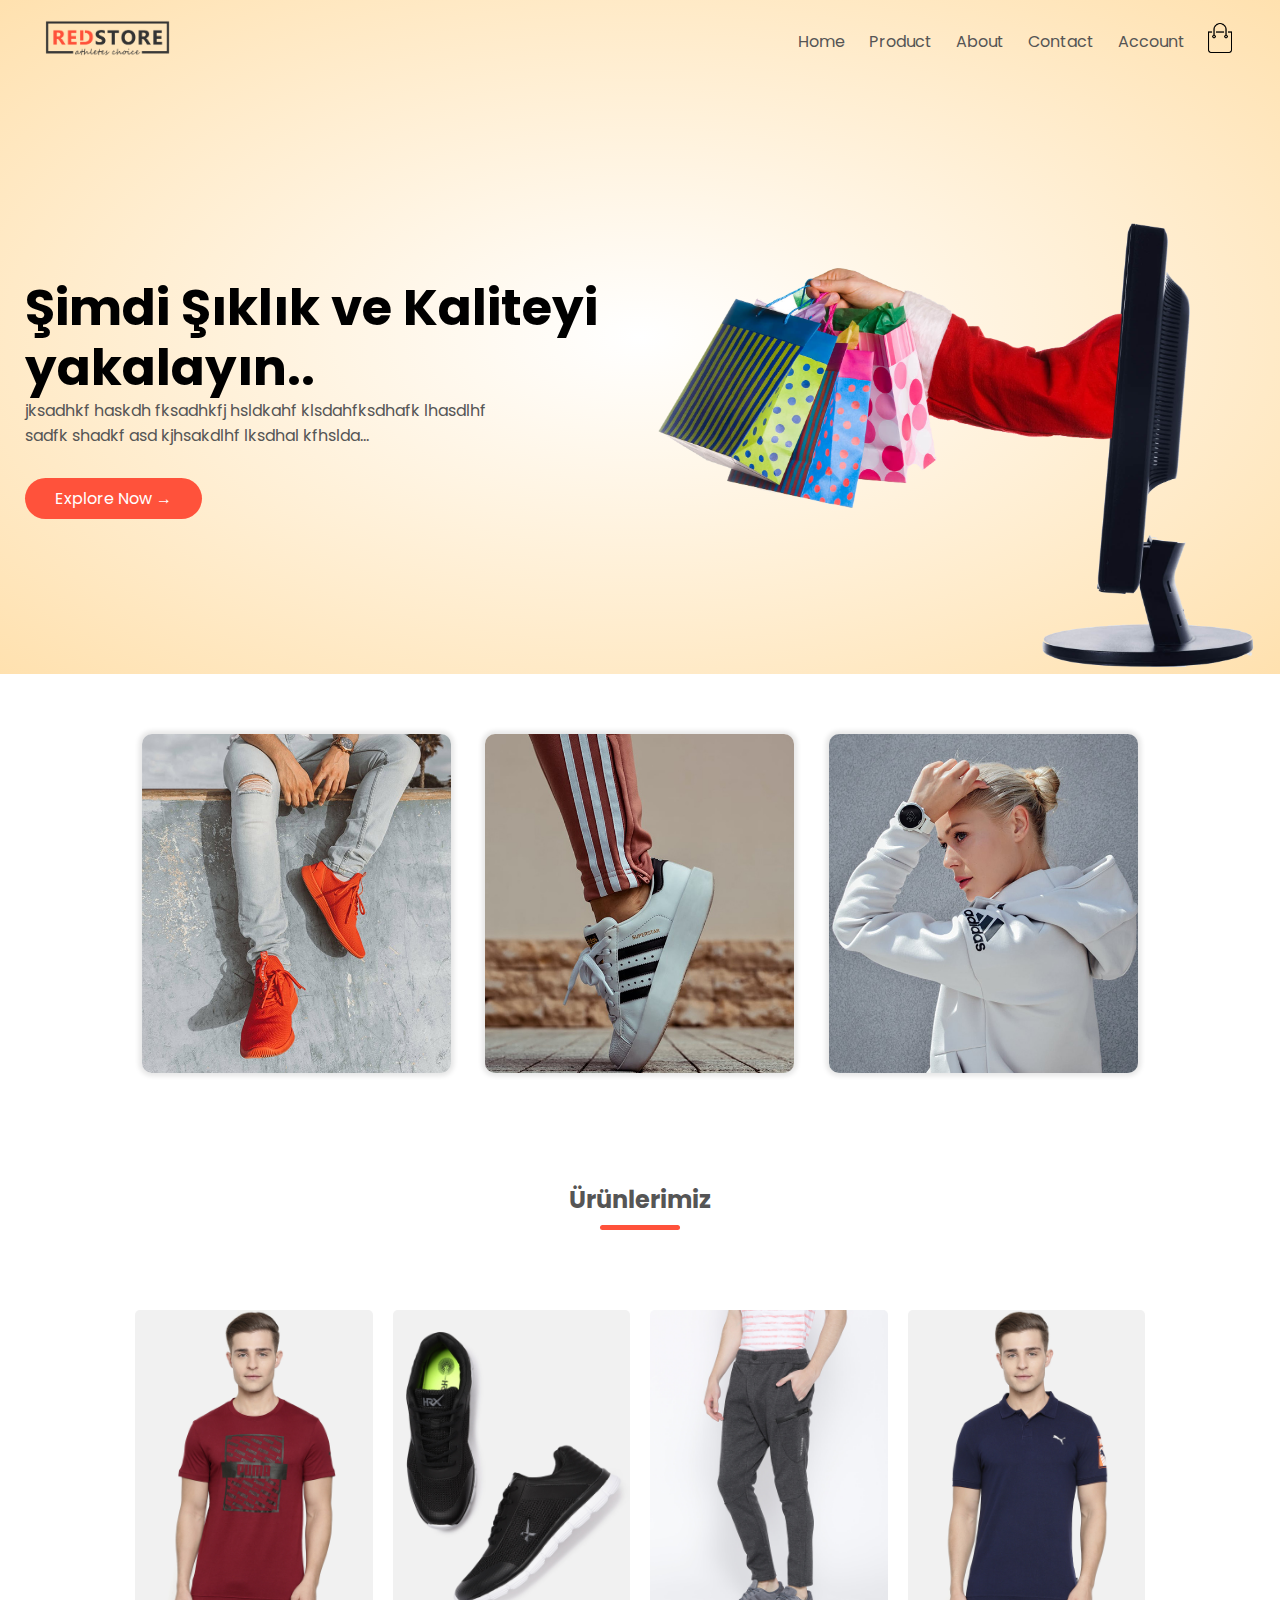
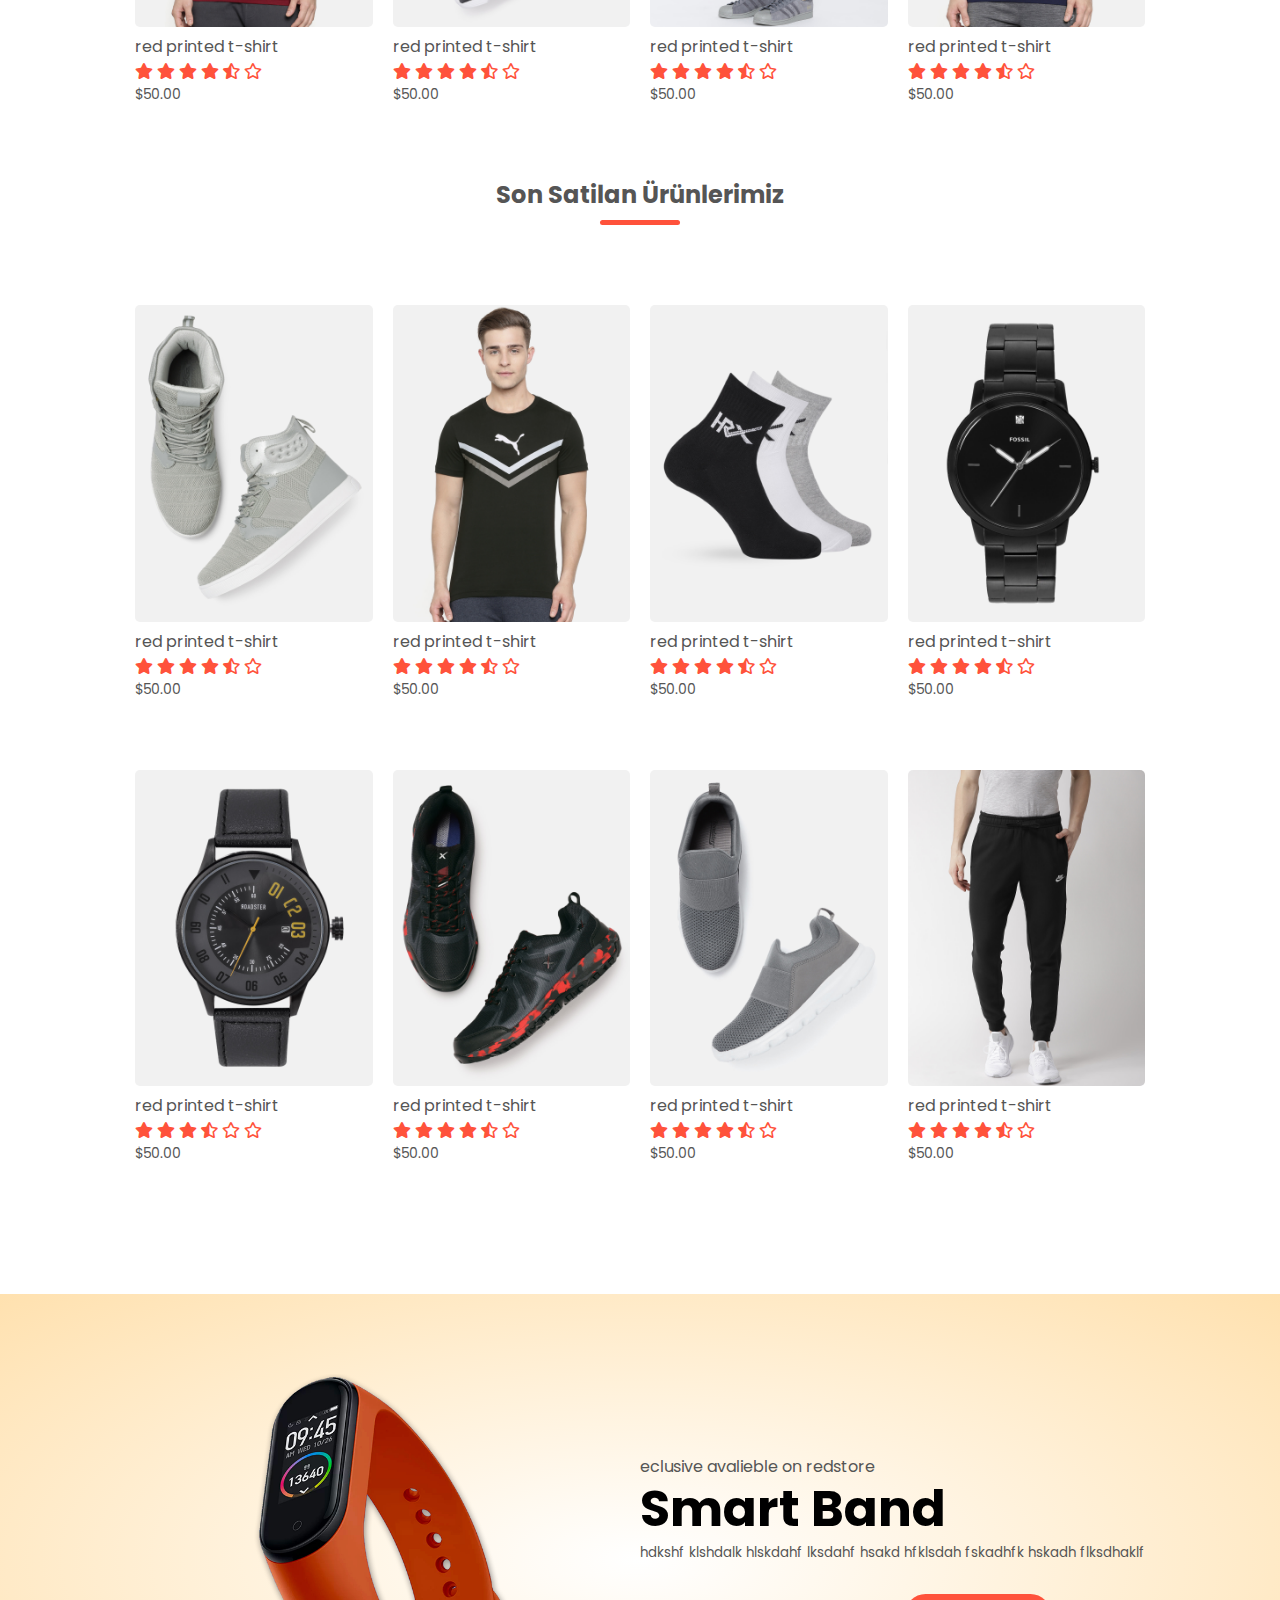
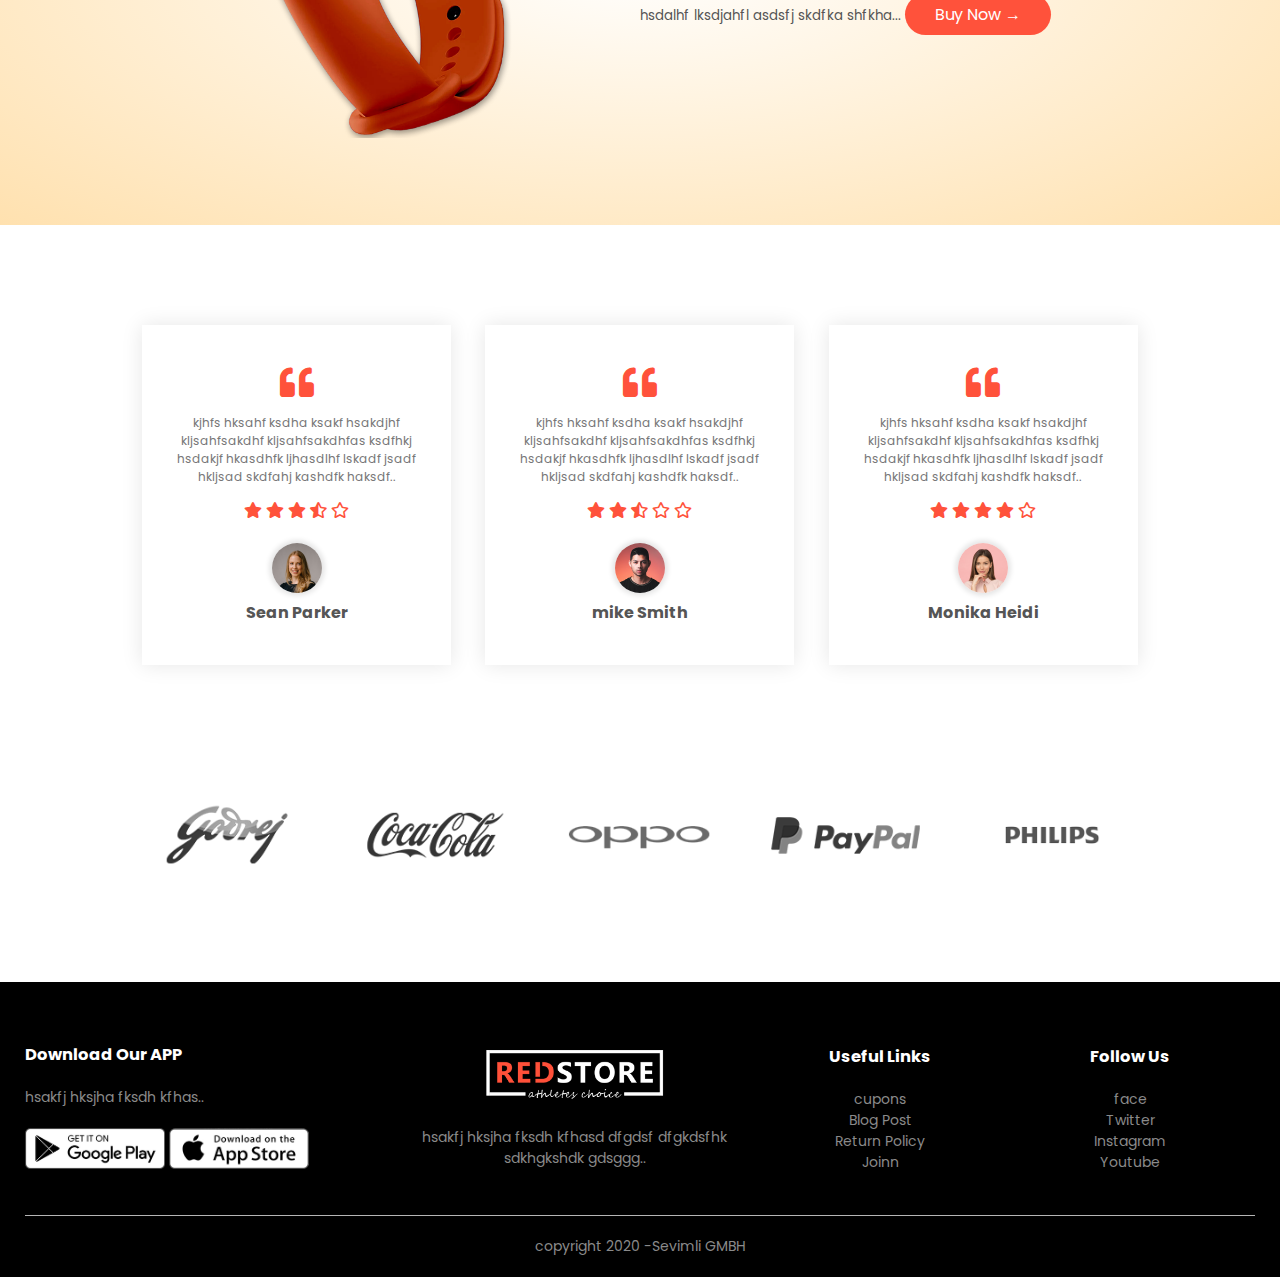
<file: index.html>
<!DOCTYPE html>
<html lang="en">
<head>
    <meta charset="UTF-8">
    <meta name="viewport" content="width=device-width, initial-scale=1.0">
    <link rel="stylesheet" href="style.css">
    <title>E-commerce Website</title>
    <link rel="preconnect" href="https://fonts.gstatic.com">
    <link href="https://fonts.googleapis.com/css2?family=Poppins:wght@200;300;400;500;600;700&display=swap" rel="stylesheet">
    <link rel="stylesheet" href="https://pro.fontawesome.com/releases/v5.10.0/css/all.css" >

</head>
<body>
  <div class="header">
    
    <div class="container">
        <div class="navbar">
            <div class="logo">
               <a href="index.html"> <img src="image/logo.png" alt="logo" width="125px"></a>
            </div>
            <nav>
                <ul id="MenuItems">
                    <li><a href="index.html">Home</a></li>
                    <li><a href="product.html">Product</a></li>
                    <li><a href="#">About</a></li>
                    <li><a href="#">Contact</a></li>
                    <li><a href="account.html">Account</a></li>
                </ul>
            </nav>
            <a href="cart.html"><img src="image/cart.png" width="30px" height="30px" alt=""></a>
            <img src="image/menu.png" class="menu-icon"  onclick="menutoggle();">
        </div>
        <div class="row">
            <div class="col-2">
                <h1>Şimdi Şıklık ve Kaliteyi  <br> yakalayın..</h1>
                <p>jksadhkf haskdh fksadhkfj hsldkahf klsdahfksdhafk lhasdlhf <br>sadfk shadkf
                    asd kjhsakdlhf lksdhal kfhslda...
                </p>
                <a href="" class="btn">Explore Now &#8594;</a>
            </div>
            <div class="col-2">
                <img src="image/1.png" alt="">
            </div>
        </div>
    </div>
  </div> 
        
<!---------   featured kategories -------------->
<div class="categories">
    <div class="small-container">
        <div class="row">
            <div class="col-3">
                <img src="image/category-1.jpg" alt="">
            </div>
            <div class="col-3">
                <img src="image/category-2.jpg" alt="">
            </div>
            <div class="col-3">
                <img src="image/category-3.jpg" alt="">
            </div>
        </div>
    </div>
    
</div>
<!---------   featured products -------------->
 <div class="small-container">
     <h2 class="title">Ürünlerimiz</h2>
     <div class="row"><!---satir basi-->
         <div class="col-4">
            <a href="product-details.html"><img src="image/product-1.jpg" alt="product"></a>
            <a href="product-details.html"> <h4>red printed t-shirt</h4></a>
             <div class="ratting">
                 <i class="fas fa-star"></i>
                 <i class="fas fa-star"></i>
                 <i class="fas fa-star"></i>
                 <i class="fas fa-star"></i>
                 <i class="fas fa-star-half-alt"></i>
                 <i class="far fa-star"></i>          
                </div>
             <p>$50.00</p>
         </div>
         <div class="col-4">
            <img src="image/product-2.jpg" alt="product">
            <h4>red printed t-shirt</h4>
            <div class="ratting">
                <i class="fas fa-star"></i>
                <i class="fas fa-star"></i>
                <i class="fas fa-star"></i>
                <i class="fas fa-star"></i>
                <i class="fas fa-star-half-alt"></i>
                <i class="far fa-star"></i>
                
               </div>
            <p>$50.00</p>
        </div>
        <div class="col-4">
            <img src="image/product-3.jpg" alt="product">
            <h4>red printed t-shirt</h4>
            <div class="ratting">
                <i class="fas fa-star"></i>
                <i class="fas fa-star"></i>
                <i class="fas fa-star"></i>
                <i class="fas fa-star"></i>
                <i class="fas fa-star-half-alt"></i>
                <i class="far fa-star"></i>
               
               </div>
            <p>$50.00</p>
        </div>
        <div class="col-4">
            <img src="image/product-4.jpg" alt="product">
            <h4>red printed t-shirt</h4>
            <div class="ratting">
                <i class="fas fa-star"></i>
                <i class="fas fa-star"></i>
                <i class="fas fa-star"></i>
                <i class="fas fa-star"></i>
                <i class="fas fa-star-half-alt"></i>
                <i class="far fa-star"></i>
                
               </div>
            <p>$50.00</p>
        </div>
     </div><!---satir sonu-->

     <h2 class="title">Son Satilan Ürünlerimiz</h2>
     <div class="row"><!---ikinci satir basi-->
        <div class="col-4">
            <img src="image/product-5.jpg" alt="product">
            <h4>red printed t-shirt</h4>
            <div class="ratting">
                <i class="fas fa-star"></i>
                <i class="fas fa-star"></i>
                <i class="fas fa-star"></i>
                <i class="fas fa-star"></i>
                <i class="fas fa-star-half-alt"></i>
                <i class="far fa-star"></i>
                
               </div>
            <p>$50.00</p>
        </div>
        <div class="col-4">
           <img src="image/product-6.jpg" alt="product">
           <h4>red printed t-shirt</h4>
           <div class="ratting">
               <i class="fas fa-star"></i>
               <i class="fas fa-star"></i>
               <i class="fas fa-star"></i>
               <i class="fas fa-star"></i>
               <i class="fas fa-star-half-alt"></i>
               <i class="far fa-star"></i>
               
              </div>
           <p>$50.00</p>
       </div>
       <div class="col-4">
           <img src="image/product-7.jpg" alt="product">
           <h4>red printed t-shirt</h4>
           <div class="ratting">
               <i class="fas fa-star"></i>
               <i class="fas fa-star"></i>
               <i class="fas fa-star"></i>
               <i class="fas fa-star"></i>
               <i class="fas fa-star-half-alt"></i>
               <i class="far fa-star"></i>
               
              </div>
           <p>$50.00</p>
       </div>
       <div class="col-4">
           <img src="image/product-8.jpg" alt="product">
           <h4>red printed t-shirt</h4>
           <div class="ratting">
               <i class="fas fa-star"></i>
               <i class="fas fa-star"></i>
               <i class="fas fa-star"></i>
               <i class="fas fa-star"></i>
               <i class="fas fa-star-half-alt"></i>
               <i class="far fa-star"></i>
               
              </div>
           <p>$50.00</p>
       </div>
    </div><!--- 2 satir sonu-->
     <div class="row"><!---3 uncu satir basi-->
        <div class="col-4">
            <img src="image/product-9.jpg" alt="product">
            <h4>red printed t-shirt</h4>
            <div class="ratting">
                <i class="fas fa-star"></i>
                <i class="fas fa-star"></i>
                <i class="fas fa-star"></i>
                <i class="fas fa-star-half-alt"></i>
                <i class="far fa-star"></i>
                <i class="far fa-star"></i>
          
               </div>
            <p>$50.00</p>
        </div>
        <div class="col-4">
           <img src="image/product-10.jpg" alt="product">
           <h4>red printed t-shirt</h4>
           <div class="ratting">
               <i class="fas fa-star"></i>
               <i class="fas fa-star"></i>
               <i class="fas fa-star"></i>
               <i class="fas fa-star"></i>
               <i class="fas fa-star-half-alt"></i>
               <i class="far fa-star"></i>
               
              </div>
           <p>$50.00</p>
       </div>
       <div class="col-4">
           <img src="image/product-11.jpg" alt="product">
           <h4>red printed t-shirt</h4>
           <div class="ratting">
               <i class="fas fa-star"></i>
               <i class="fas fa-star"></i>
               <i class="fas fa-star"></i>
               <i class="fas fa-star"></i>
               <i class="fas fa-star-half-alt"></i>
               <i class="far fa-star"></i>
               
              </div>
           <p>$50.00</p>
       </div>
       <div class="col-4">
           <img src="image/product-12.jpg" alt="product">
           <h4>red printed t-shirt</h4>
           <div class="ratting">
               <i class="fas fa-star"></i>
               <i class="fas fa-star"></i>
               <i class="fas fa-star"></i>
               <i class="fas fa-star"></i>
               <i class="fas fa-star-half-alt"></i>
               <i class="far fa-star"></i>
               
              </div>
           <p>$50.00</p>
       </div>
    </div><!--- 3 uncu satir sonu-->
 </div>

 <!---------------Offer --------------------->
 <div class="offer">
     <div class="small-container">
         <div class="row">
             <div class="col-2">
                 <img src="image/exclusive.png" class="offer-img" alt="">
             </div>
             <div class="col-2">
                <p>eclusive avalieble on redstore</p>
                <h1>Smart Band</h1>
                <small>hdkshf klshdalk hlskdahf lksdahf hsakd hfklsdah
                    fskadhfk hskadh flksdhaklf hsdalhf lksdjahfl asdsfj
                    skdfka shfkha...
                </small>
                <a href="#" class="btn">Buy Now &#8594;</a>
             </div>
         </div>
     </div>
 </div>

 <!------------Testimonials --------->
 <div class="testimonial">
     <div class="small-container">
         <div class="row">
             <div class="col-3">
                <i class="fas fa-quote-left"></i>
                 <p>kjhfs hksahf ksdha ksakf hsakdjhf kljsahfsakdhf kljsahfsakdhfas
                     ksdfhkj hsdakjf hkasdhfk ljhasdlhf lskadf jsadf hkljsad
                     skdfahj kashdfk haksdf..
                 </p>
                 <div class="ratting">
                    <i class="fas fa-star"></i>
                    <i class="fas fa-star"></i>
                    <i class="fas fa-star"></i>
                    <i class="fas fa-star-half-alt"></i>
                    <i class="far fa-star"></i>
                   </div>
                   <img src="image/user-1.png" alt="">
                   <h3>Sean Parker</h3>
             </div>
             <div class="col-3">
                <i class="fas fa-quote-left"></i>
                 <p>kjhfs hksahf ksdha ksakf hsakdjhf kljsahfsakdhf kljsahfsakdhfas
                     ksdfhkj hsdakjf hkasdhfk ljhasdlhf lskadf jsadf hkljsad
                     skdfahj kashdfk haksdf..
                 </p>
                 <div class="ratting">
                    <i class="fas fa-star"></i>
                    <i class="fas fa-star"></i>
                    <i class="fas fa-star-half-alt"></i>
                    <i class="far fa-star"></i>
                    <i class="far fa-star"></i>
                   </div>
                   <img src="image/user-2.png" alt="">
                   <h3>mike Smith</h3>
             </div>
             <div class="col-3">
                <i class="fas fa-quote-left"></i>
                 <p>kjhfs hksahf ksdha ksakf hsakdjhf kljsahfsakdhf kljsahfsakdhfas
                     ksdfhkj hsdakjf hkasdhfk ljhasdlhf lskadf jsadf hkljsad
                     skdfahj kashdfk haksdf..
                 </p>
                 <div class="ratting">
                    <i class="fas fa-star"></i>
                    <i class="fas fa-star"></i>
                    <i class="fas fa-star"></i>
                    <i class="fas fa-star"></i>
                    <i class="far fa-star"></i>
                   </div>
                   <img src="image/user-3.png" alt="">
                   <h3>Monika Heidi</h3>
             </div>
         </div>
     </div>
 </div>


 <!------------Brands --------->
 <div class="brands">
     <div class="small-container">
         <div class="row">
             <div class="col-5">
                 <img src="image/logo-godrej.png" alt="">
             </div>
             <div class="col-5">
                <img src="image/logo-coca-cola.png" alt="">
            </div>
            <div class="col-5">
                <img src="image/logo-oppo.png" alt="">
            </div>
            <div class="col-5">
                <img src="image/logo-paypal.png" alt="">
            </div>
            <div class="col-5">
                <img src="image/logo-philips.png" alt="">
            </div>
         </div>
     </div>
 </div>


  <!------------Footer --------->

<div class="footer">
    <div class="container">
        <div class="row">
            <div class="footer-col-1">
                <h3>Download Our APP</h3>
                <p>hsakfj hksjha fksdh kfhas..</p>
                <div class="app-logo">
                    <img src="image/play-store.png" alt="">
                    <img src="image/app-store.png" alt="">
                </div>
            </div>
            <div class="footer-col-2">
                <img src="image/logo-white.png" alt="">
                <p>hsakfj hksjha fksdh kfhasd dfgdsf
                    dfgkdsfhk sdkhgkshdk gdsggg..</p>
            </div>
            <div class="footer-col-3">
                <h3>Useful Links</h3>
                <ul>
                    <li>cupons</li>
                    <li>Blog Post</li>
                    <li>Return Policy</li>
                    <li>Joinn</li>
                </ul>
            </div>
            <div class="footer-col-4">
                <h3>Follow Us</h3>
                <ul>
                    <li>face</li>
                    <li> Twitter</li>
                    <li>Instagram </li>
                    <li>Youtube</li>
                </ul>
            </div>
        </div>
        <hr>
        <p class="copyright">copyright 2020 -Sevimli GMBH</p>
    </div>
</div>

<!--- togle menu-->
<script>
    var MenuItems =document.getElementById("MenuItems");
    MenuItems.style.maxHeight="0px";
    function menutoggle(){
        if(MenuItems.style.maxHeight =="0px")
        {
            MenuItems.style.maxHeight="200px";
        }
        else
        {
            MenuItems.style.maxHeight =="0px";
        }
    }
</script>
</body>
</html>
</file>
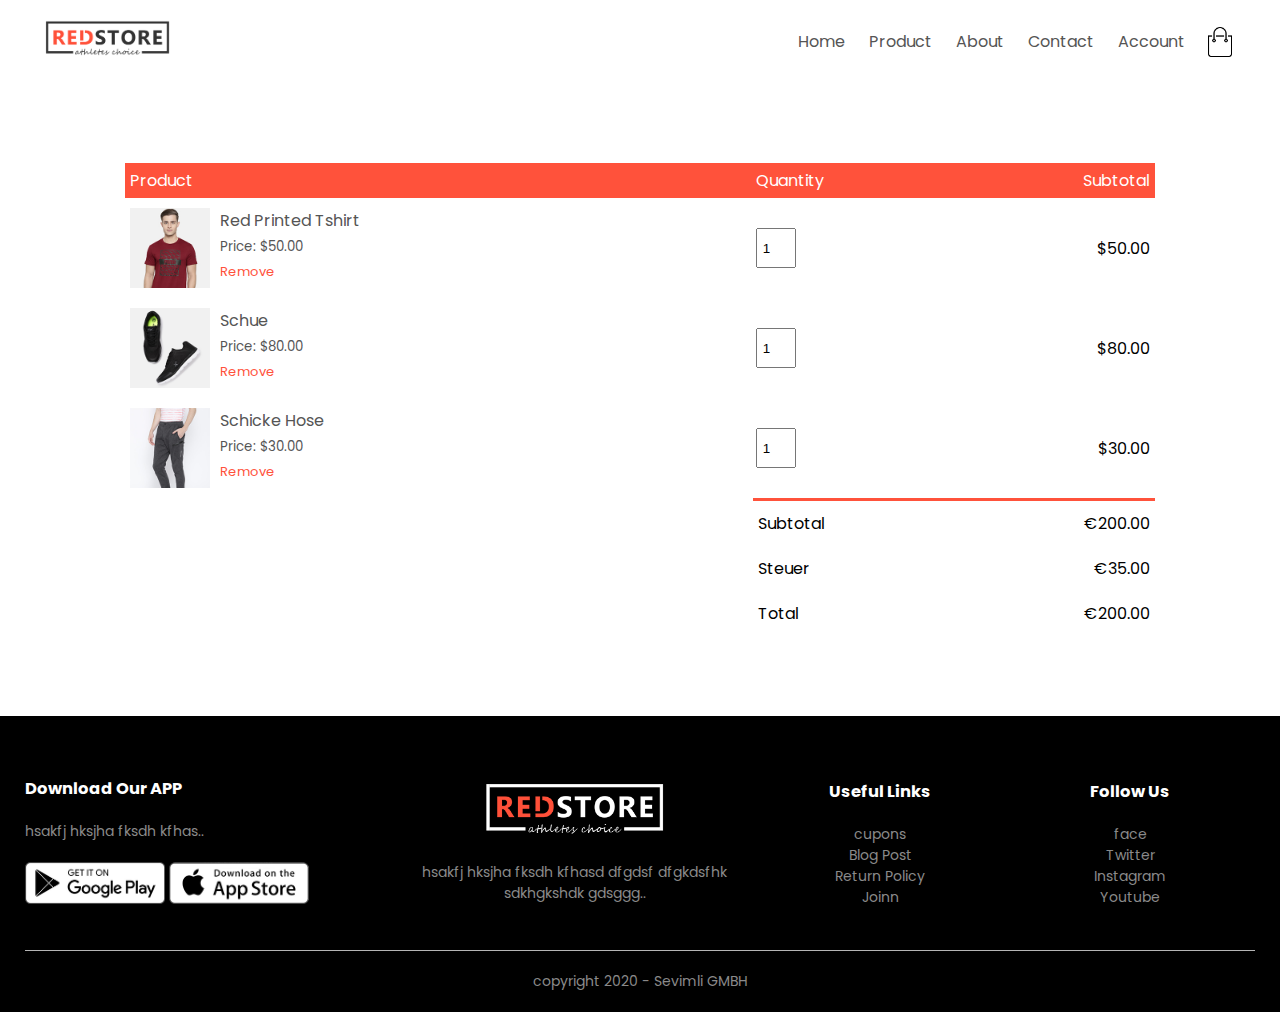
<file: cart.html>
<!DOCTYPE html>
<html lang="en">
<head>
    <meta charset="UTF-8">
    <meta name="viewport" content="width=device-width, initial-scale=1.0">
    <link rel="stylesheet" href="style.css">
    <title>Products</title>
    <link rel="preconnect" href="https://fonts.gstatic.com">
    <link href="https://fonts.googleapis.com/css2?family=Poppins:wght@200;300;400;500;600;700&display=swap" rel="stylesheet">
    <link rel="stylesheet" href="https://pro.fontawesome.com/releases/v5.10.0/css/all.css" >

</head>
<body>
<!-------menu--------->
    <div class="container">
        <div class="navbar">
            <div class="logo">
                <img src="image/logo.png" alt="logo" width="125px">
            </div>
            <nav>
                <ul id="MenuItems">
                    <li><a href="index.html">Home</a></li>
                    <li><a href="product.html">Product</a></li>
                    <li><a href="#">About</a></li>
                    <li><a href="#">Contact</a></li>
                    <li><a href="account.html">Account</a></li>
                </ul>
            </nav>
            <img src="image/cart.png" width="30px" height="30px" alt="">
            <img src="image/menu.png" class="menu-icon" onclick="menutoggle();">
        </div>    
    </div>
  
<!---------CArt items details-->
<div class="small-container cart-page">
    <table>
        <tr>
            <th>Product</th>
            <th>Quantity</th>
            <th>Subtotal</th>
        </tr>
        <tr>
            <td>
                <div class="cart-info">
                    <img src="image/buy-1.jpg" alt="">
                    <div>
                        <p> Red Printed Tshirt</p>
                        <small>Price: $50.00</small><br>
                        <a href="">Remove</a>
                    </div>
                </div>
            </td>
            <td><input type="number" value="1"> </td>
            <td>$50.00</td>
        </tr>
        <tr>
            <td>
                <div class="cart-info">
                    <img src="image/buy-2.jpg" alt="">
                    <div>
                        <p> Schue</p>
                        <small>Price: $80.00</small><br>
                        <a href="">Remove</a>
                    </div>
                </div>
            </td>
            <td><input type="number" value="1"> </td>
            <td>$80.00</td>
        </tr>
        <tr>
            <td>
                <div class="cart-info">
                    <img src="image/buy-3.jpg" alt="">
                    <div>
                        <p> Schicke Hose</p>
                        <small>Price: $30.00</small><br>
                        <a href="">Remove</a>
                    </div>
                </div>
            </td>
            <td><input type="number" value="1"> </td>
            <td>$30.00</td>
        </tr>
    </table>

    <div class="total-price">
        <table>
            <tr>
                <td>Subtotal</td>
                <td>€200.00</td>
            </tr>
            <tr>
                <td>Steuer</td>
                <td>€35.00</td>
            </tr>
            <tr>
                <td>Total</td>
                <td>€200.00</td>
            </tr>
        </table>
    </div>
</div>

  <!------------Footer --------->

<div class="footer">
    <div class="container">
        <div class="row">
            <div class="footer-col-1">
                <h3>Download Our APP</h3>
                <p>hsakfj hksjha fksdh kfhas..</p>
                <div class="app-logo">
                    <img src="image/play-store.png" alt="">
                    <img src="image/app-store.png" alt="">
                </div>
            </div>
            <div class="footer-col-2">
                <img src="image/logo-white.png" alt="">
                <p>hsakfj hksjha fksdh kfhasd dfgdsf
                    dfgkdsfhk sdkhgkshdk gdsggg..</p>
            </div>
            <div class="footer-col-3">
                <h3>Useful Links</h3>
                <ul>
                    <li>cupons</li>
                    <li>Blog Post</li>
                    <li>Return Policy</li>
                    <li>Joinn</li>
                </ul>
            </div>
            <div class="footer-col-4">
                <h3>Follow Us</h3>
                <ul>
                    <li>face</li>
                    <li> Twitter</li>
                    <li>Instagram </li>
                    <li>Youtube</li>
                </ul>
            </div>
        </div>
        <hr>
        <p class="copyright">copyright 2020 - Sevimli GMBH</p>
    </div>
</div>

<!--- togle menu-->
<script>
    var MenuItems =document.getElementById("MenuItems");
    MenuItems.style.maxHeight="0px";
    function menutoggle(){
        if(MenuItems.style.maxHeight =="0px")
        {
            MenuItems.style.maxHeight="200px";
        }
        else
        {
            MenuItems.style.maxHeight =="0px";
        }
    }
</script>
</body>
</html>
</file>
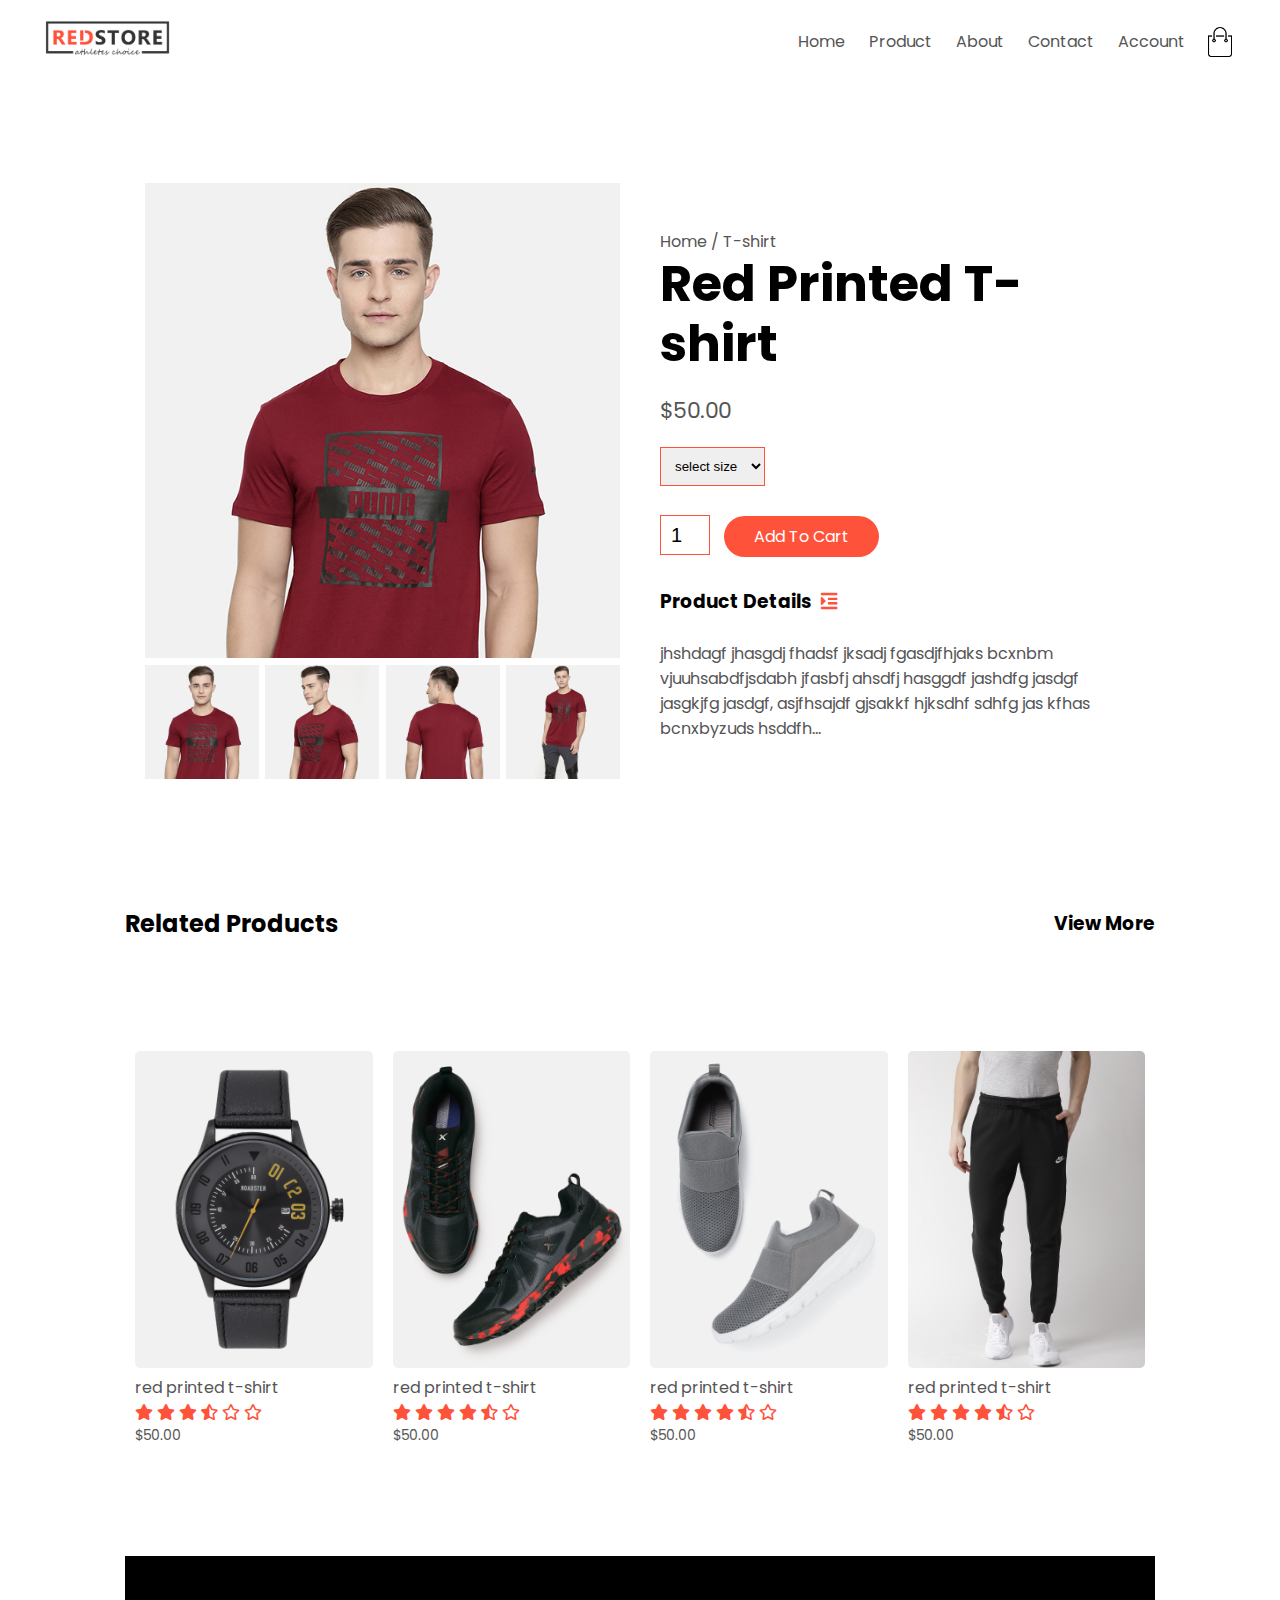
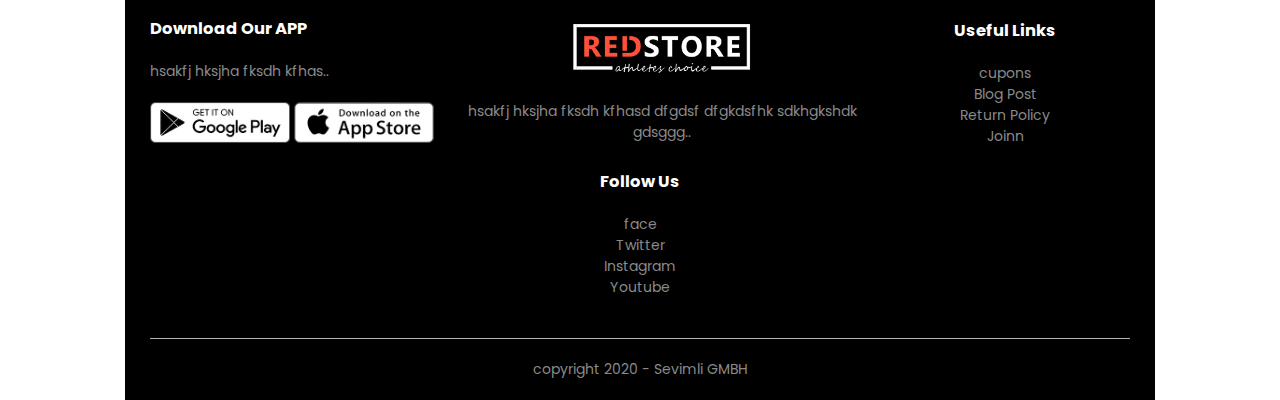
<file: product-details.html>
<!DOCTYPE html>
<html lang="en">
<head>
    <meta charset="UTF-8">
    <meta name="viewport" content="width=device-width, initial-scale=1.0">
    <link rel="stylesheet" href="style.css">
    <title>Products</title>
    <link rel="preconnect" href="https://fonts.gstatic.com">
    <link href="https://fonts.googleapis.com/css2?family=Poppins:wght@200;300;400;500;600;700&display=swap" rel="stylesheet">
    <link rel="stylesheet" href="https://pro.fontawesome.com/releases/v5.10.0/css/all.css" >

</head>
<body>
     
    <div class="container">
        <div class="navbar">
            <div class="logo">
                <img src="image/logo.png" alt="logo" width="125px">
            </div>
            <nav>
                <ul id="MenuItems">
                    <li><a href="index.html">Home</a></li>
                    <li><a href="product.html">Product</a></li>
                    <li><a href="#">About</a></li>
                    <li><a href="#">Contact</a></li>
                    <li><a href="account.html">Account</a></li>
                </ul>
            </nav>
            <img src="image/cart.png" width="30px" height="30px" alt="">
            <img src="image/menu.png" class="menu-icon" onclick="menutoggle();">
        </div>    
    </div>
  
<!-------------- sibgle product details----->

<div class="small-container single-product">
    <div class="row">
        <div class="col-2">
            <img src="image/gallery-1.jpg" id="ProductImg" width="100%">
            <div class="small-img-row">
                <div class="small-img-col">
                    <img src="image/gallery-1.jpg" alt="" width="100%"  class="small-img">
                </div>
                <div class="small-img-col">
                    <img src="image/gallery-2.jpg" alt="" width="100%"  class="small-img">
                </div>
                <div class="small-img-col">
                    <img src="image/gallery-3.jpg" alt="" width="100%"  class="small-img">
                </div>
                <div class="small-img-col">
                    <img src="image/gallery-4.jpg" alt="" width="100%"  class="small-img">
                </div>
                
            </div>
        </div>
        <script>
            var ProductImg=document.getElementById('ProductImg');
            var SmallImg=document.getElementsByClassName("small-img");
           
            SmallImg[0].onclick=function()
            {
                ProductImg.src=SmallImg[0].src;
            }
            SmallImg[1].onclick=function()
            {
                ProductImg.src=SmallImg[1].src;
            }
            SmallImg[2].onclick=function()
            {
                ProductImg.src=SmallImg[2].src;
            }
            SmallImg[3].onclick=function()
              {
                ProductImg.src=SmallImg[03].src;
            }
        </script>
        <div class="col-2">
           <p>Home / T-shirt</p>
           <h1>Red Printed T-shirt</h1>
           <h4>$50.00</h4>
           <select >
               <option >select size</option>
               <option >XXL</option>
               <option >XL</option>
               <option >L</option>
               <option >M</option>
               <option >S</option>
           </select>
           <input type="number" value="1">
           <a href="" class="btn">Add To Cart</a>
           <h3>Product Details <i class="fas fa-indent"></i></h3>
           <br>
           <p>jhshdagf jhasgdj fhadsf jksadj fgasdjfhjaks bcxnbm vjuuhsabdfjsdabh jfasbfj 
               ahsdfj hasggdf jashdfg jasdgf jasgkjfg jasdgf, asjfhsajdf gjsakkf hjksdhf
               sdhfg jas kfhas bcnxbyzuds hsddfh...
           </p>
        </div>
        
    </div>
</div>
<!--------------Title-------->

<div class="small-container">
    <div class="row row-2">
    <h2>Related Products</h2>
    <h3>View More</h3>
    </div>
</div>


 <div class="small-container">
    

    <div class="row row-2">          
     
    <div class="row">
       <div class="col-4">
           <img src="image/product-9.jpg" alt="product">
           <h4>red printed t-shirt</h4>
           <div class="ratting">
               <i class="fas fa-star"></i>
               <i class="fas fa-star"></i>
               <i class="fas fa-star"></i>
               <i class="fas fa-star-half-alt"></i>
               <i class="far fa-star"></i>
               <i class="far fa-star"></i>
         
              </div>
           <p>$50.00</p>
       </div>
       <div class="col-4">
          <img src="image/product-10.jpg" alt="product">
          <h4>red printed t-shirt</h4>
          <div class="ratting">
              <i class="fas fa-star"></i>
              <i class="fas fa-star"></i>
              <i class="fas fa-star"></i>
              <i class="fas fa-star"></i>
              <i class="fas fa-star-half-alt"></i>
              <i class="far fa-star"></i>
              
             </div>
          <p>$50.00</p>
      </div>
      <div class="col-4">
          <img src="image/product-11.jpg" alt="product">
          <h4>red printed t-shirt</h4>
          <div class="ratting">
              <i class="fas fa-star"></i>
              <i class="fas fa-star"></i>
              <i class="fas fa-star"></i>
              <i class="fas fa-star"></i>
              <i class="fas fa-star-half-alt"></i>
              <i class="far fa-star"></i>
              
            </div>
          <p>$50.00</p>
      </div>
      <div class="col-4">
          <img src="image/product-12.jpg" alt="product">
          <h4>red printed t-shirt</h4>
          <div class="ratting">
              <i class="fas fa-star"></i>
              <i class="fas fa-star"></i>
              <i class="fas fa-star"></i>
              <i class="fas fa-star"></i>
              <i class="fas fa-star-half-alt"></i>
              <i class="far fa-star"></i>
              
             </div>
          <p>$50.00</p>
      </div>
   </div>
</div>

  <!------------Footer --------->

<div class="footer">
    <div class="container">
        <div class="row">
            <div class="footer-col-1">
                <h3>Download Our APP</h3>
                <p>hsakfj hksjha fksdh kfhas..</p>
                <div class="app-logo">
                    <img src="image/play-store.png" alt="">
                    <img src="image/app-store.png" alt="">
                </div>
            </div>
            <div class="footer-col-2">
                <img src="image/logo-white.png" alt="">
                <p>hsakfj hksjha fksdh kfhasd dfgdsf
                    dfgkdsfhk sdkhgkshdk gdsggg..</p>
            </div>
            <div class="footer-col-3">
                <h3>Useful Links</h3>
                <ul>
                    <li>cupons</li>
                    <li>Blog Post</li>
                    <li>Return Policy</li>
                    <li>Joinn</li>
                </ul>
            </div>
            <div class="footer-col-4">
                <h3>Follow Us</h3>
                <ul>
                    <li>face</li>
                    <li> Twitter</li>
                    <li>Instagram </li>
                    <li>Youtube</li>
                </ul>
            </div>
        </div>
        <hr>
        <p class="copyright">copyright 2020 - Sevimli GMBH</p>
    </div>
</div>

<!--- togle menu-->
<script>
    var MenuItems =document.getElementById("MenuItems");
    MenuItems.style.maxHeight="0px";
    function menutoggle(){
        if(MenuItems.style.maxHeight =="0px")
        {
            MenuItems.style.maxHeight="200px";
        }
        else
        {
            MenuItems.style.maxHeight =="0px";
        }
    }
</script>
</body>
</html>
</file>
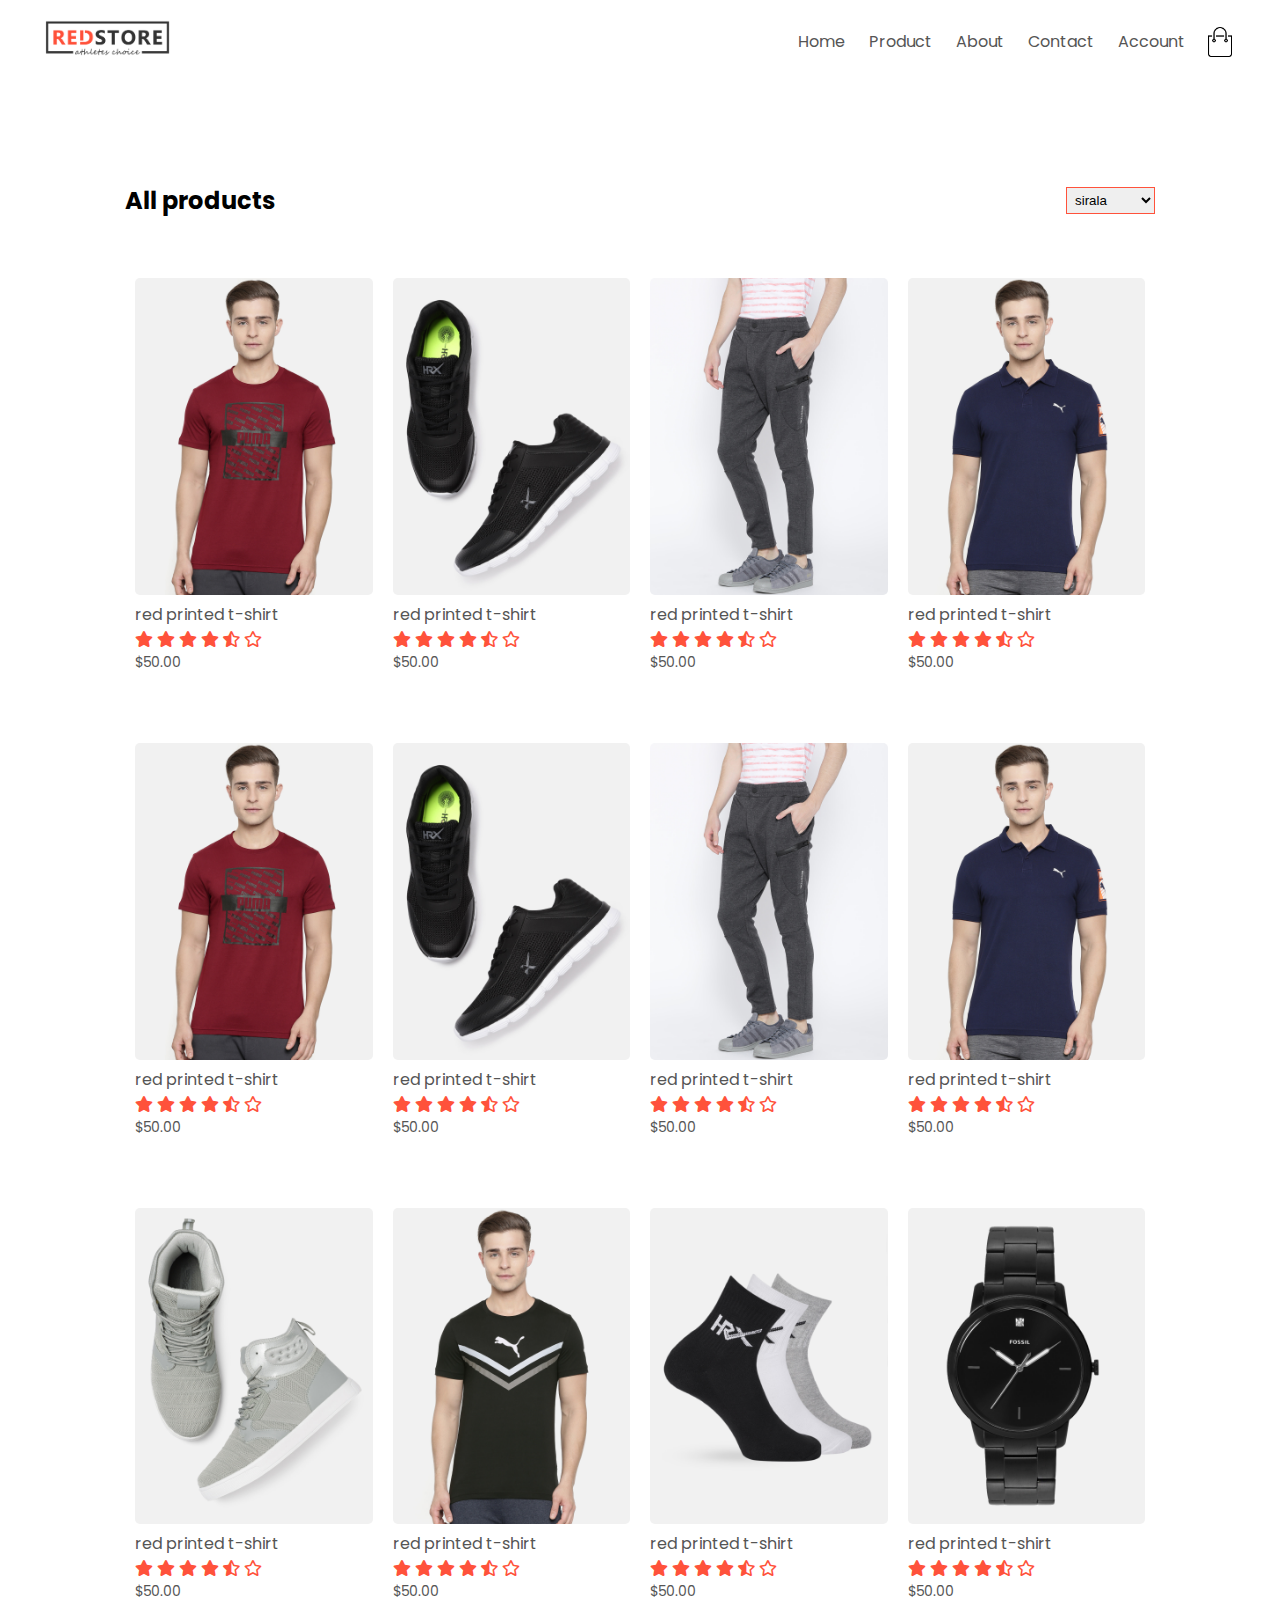
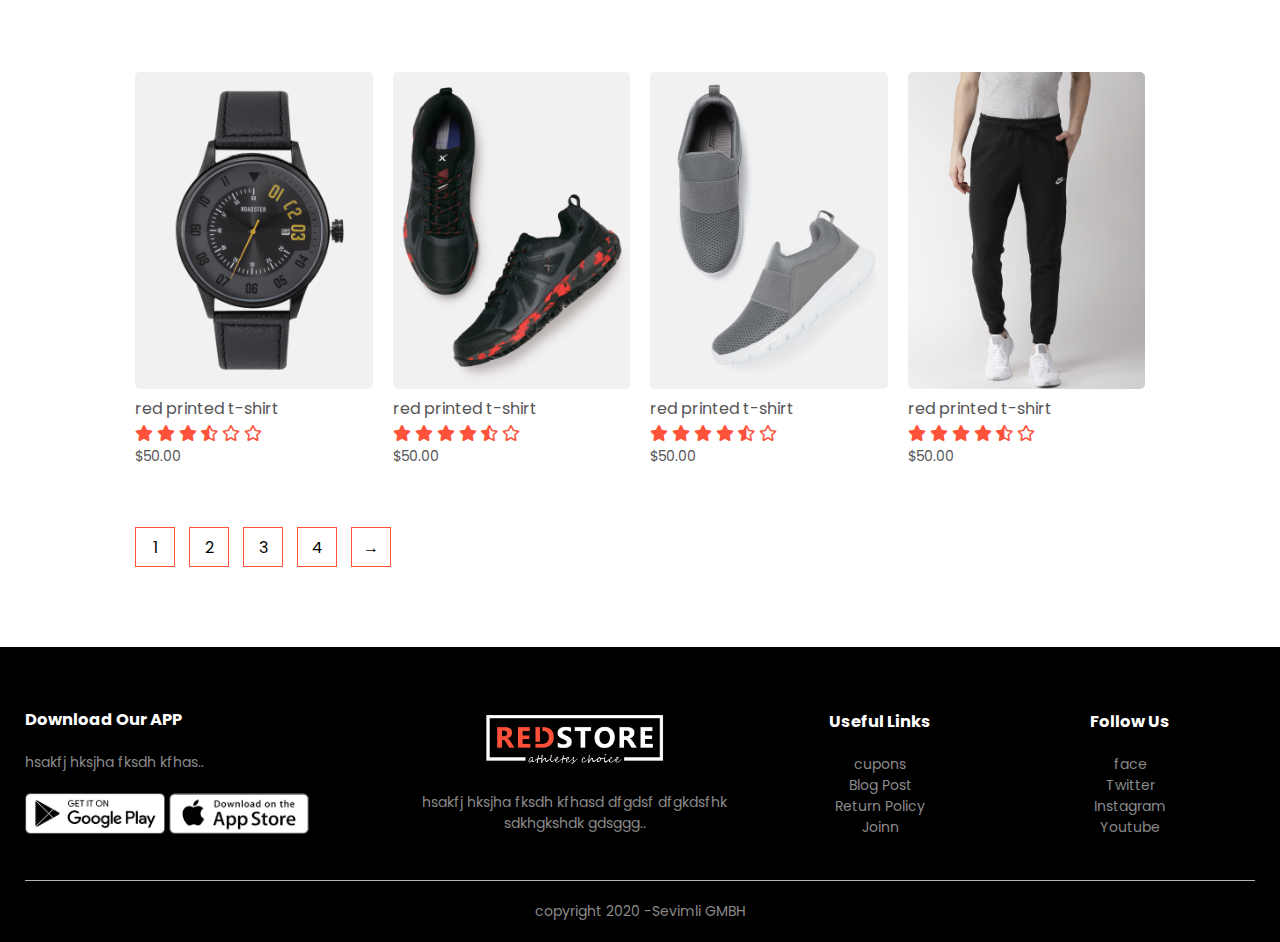
<file: product.html>
<!DOCTYPE html>
<html lang="en">
<head>
    <meta charset="UTF-8">
    <meta name="viewport" content="width=device-width, initial-scale=1.0">
    <link rel="stylesheet" href="style.css">
    <title>Products</title>
    <link rel="preconnect" href="https://fonts.gstatic.com">
    <link href="https://fonts.googleapis.com/css2?family=Poppins:wght@200;300;400;500;600;700&display=swap" rel="stylesheet">
    <link rel="stylesheet" href="https://pro.fontawesome.com/releases/v5.10.0/css/all.css" >

</head>
<body>
     
    <div class="container">
        <div class="navbar">
            <div class="logo">
                <img src="image/logo.png" alt="logo" width="125px">
            </div>
            <nav>
                <ul id="MenuItems">
                    <li><a href="index.html">Home</a></li>
                    <li><a href="product.html">Product</a></li>
                    <li><a href="#">About</a></li>
                    <li><a href="#">Contact</a></li>
                    <li><a href="account.html">Account</a></li>
                </ul>
            </nav>
            <img src="image/cart.png" width="30px" height="30px" alt="">
            <img src="image/menu.png" class="menu-icon" onclick="menutoggle();">
        </div>    
    </div>
  

 <div class="small-container">
    

    <div class="row row-2">
        <h2>All products</h2>
        <select  id="">
            <option >sirala</option>
            <option >Fiyat</option>
            <option >Populerlik</option>
            <option >Derece</option>
            <option >Indirim</option>
        </select>
    </div>


     <div class="row">
         <div class="col-4">
             <img src="image/product-1.jpg" alt="product">
             <h4>red printed t-shirt</h4>
             <div class="ratting">
                 <i class="fas fa-star"></i>
                 <i class="fas fa-star"></i>
                 <i class="fas fa-star"></i>
                 <i class="fas fa-star"></i>
                 <i class="fas fa-star-half-alt"></i>
                 <i class="far fa-star"></i>
                 
                </div>
             <p>$50.00</p>
         </div>
         <div class="col-4">
            <img src="image/product-2.jpg" alt="product">
            <h4>red printed t-shirt</h4>
            <div class="ratting">
                <i class="fas fa-star"></i>
                <i class="fas fa-star"></i>
                <i class="fas fa-star"></i>
                <i class="fas fa-star"></i>
                <i class="fas fa-star-half-alt"></i>
                <i class="far fa-star"></i>
                
               </div>
            <p>$50.00</p>
        </div>
        <div class="col-4">
            <img src="image/product-3.jpg" alt="product">
            <h4>red printed t-shirt</h4>
            <div class="ratting">
                <i class="fas fa-star"></i>
                <i class="fas fa-star"></i>
                <i class="fas fa-star"></i>
                <i class="fas fa-star"></i>
                <i class="fas fa-star-half-alt"></i>
                <i class="far fa-star"></i>
               
               </div>
            <p>$50.00</p>
        </div>
        <div class="col-4">
            <img src="image/product-4.jpg" alt="product">
            <h4>red printed t-shirt</h4>
            <div class="ratting">
                <i class="fas fa-star"></i>
                <i class="fas fa-star"></i>
                <i class="fas fa-star"></i>
                <i class="fas fa-star"></i>
                <i class="fas fa-star-half-alt"></i>
                <i class="far fa-star"></i>
                
               </div>
            <p>$50.00</p>
        </div>
     </div>

     <div class="row">
        <div class="col-4">
            <img src="image/product-1.jpg" alt="product">
            <h4>red printed t-shirt</h4>
            <div class="ratting">
                <i class="fas fa-star"></i>
                <i class="fas fa-star"></i>
                <i class="fas fa-star"></i>
                <i class="fas fa-star"></i>
                <i class="fas fa-star-half-alt"></i>
                <i class="far fa-star"></i>
                
               </div>
            <p>$50.00</p>
        </div>
        <div class="col-4">
           <img src="image/product-2.jpg" alt="product">
           <h4>red printed t-shirt</h4>
           <div class="ratting">
               <i class="fas fa-star"></i>
               <i class="fas fa-star"></i>
               <i class="fas fa-star"></i>
               <i class="fas fa-star"></i>
               <i class="fas fa-star-half-alt"></i>
               <i class="far fa-star"></i>
               
              </div>
           <p>$50.00</p>
       </div>
       <div class="col-4">
           <img src="image/product-3.jpg" alt="product">
           <h4>red printed t-shirt</h4>
           <div class="ratting">
               <i class="fas fa-star"></i>
               <i class="fas fa-star"></i>
               <i class="fas fa-star"></i>
               <i class="fas fa-star"></i>
               <i class="fas fa-star-half-alt"></i>
               <i class="far fa-star"></i>
              
              </div>
           <p>$50.00</p>
       </div>
       <div class="col-4">
           <img src="image/product-4.jpg" alt="product">
           <h4>red printed t-shirt</h4>
           <div class="ratting">
               <i class="fas fa-star"></i>
               <i class="fas fa-star"></i>
               <i class="fas fa-star"></i>
               <i class="fas fa-star"></i>
               <i class="fas fa-star-half-alt"></i>
               <i class="far fa-star"></i>
               
              </div>
           <p>$50.00</p>
       </div>
    </div>
  
    <div class="row">
       <div class="col-4">
           <img src="image/product-5.jpg" alt="product">
           <h4>red printed t-shirt</h4>
           <div class="ratting">
               <i class="fas fa-star"></i>
               <i class="fas fa-star"></i>
               <i class="fas fa-star"></i>
               <i class="fas fa-star"></i>
               <i class="fas fa-star-half-alt"></i>
               <i class="far fa-star"></i>
               
              </div>
           <p>$50.00</p>
       </div>
       <div class="col-4">
          <img src="image/product-6.jpg" alt="product">
          <h4>red printed t-shirt</h4>
          <div class="ratting">
              <i class="fas fa-star"></i>
              <i class="fas fa-star"></i>
              <i class="fas fa-star"></i>
              <i class="fas fa-star"></i>
              <i class="fas fa-star-half-alt"></i>
              <i class="far fa-star"></i>
              
             </div>
          <p>$50.00</p>
      </div>
      <div class="col-4">
          <img src="image/product-7.jpg" alt="product">
          <h4>red printed t-shirt</h4>
          <div class="ratting">
              <i class="fas fa-star"></i>
              <i class="fas fa-star"></i>
              <i class="fas fa-star"></i>
              <i class="fas fa-star"></i>
              <i class="fas fa-star-half-alt"></i>
              <i class="far fa-star"></i>
              
             </div>
          <p>$50.00</p>
      </div>
      <div class="col-4">
          <img src="image/product-8.jpg" alt="product">
          <h4>red printed t-shirt</h4>
          <div class="ratting">
              <i class="fas fa-star"></i>
              <i class="fas fa-star"></i>
              <i class="fas fa-star"></i>
              <i class="fas fa-star"></i>
              <i class="fas fa-star-half-alt"></i>
              <i class="far fa-star"></i>
              
             </div>
          <p>$50.00</p>
      </div>
   </div>
    <div class="row">
       <div class="col-4">
           <img src="image/product-9.jpg" alt="product">
           <h4>red printed t-shirt</h4>
           <div class="ratting">
               <i class="fas fa-star"></i>
               <i class="fas fa-star"></i>
               <i class="fas fa-star"></i>
               <i class="fas fa-star-half-alt"></i>
               <i class="far fa-star"></i>
               <i class="far fa-star"></i>
         
              </div>
           <p>$50.00</p>
       </div>
       <div class="col-4">
          <img src="image/product-10.jpg" alt="product">
          <h4>red printed t-shirt</h4>
          <div class="ratting">
              <i class="fas fa-star"></i>
              <i class="fas fa-star"></i>
              <i class="fas fa-star"></i>
              <i class="fas fa-star"></i>
              <i class="fas fa-star-half-alt"></i>
              <i class="far fa-star"></i>
              
             </div>
          <p>$50.00</p>
      </div>
      <div class="col-4">
          <img src="image/product-11.jpg" alt="product">
          <h4>red printed t-shirt</h4>
          <div class="ratting">
              <i class="fas fa-star"></i>
              <i class="fas fa-star"></i>
              <i class="fas fa-star"></i>
              <i class="fas fa-star"></i>
              <i class="fas fa-star-half-alt"></i>
              <i class="far fa-star"></i>
              
             </div>
          <p>$50.00</p>
      </div>
      <div class="col-4">
          <img src="image/product-12.jpg" alt="product">
          <h4>red printed t-shirt</h4>
          <div class="ratting">
              <i class="fas fa-star"></i>
              <i class="fas fa-star"></i>
              <i class="fas fa-star"></i>
              <i class="fas fa-star"></i>
              <i class="fas fa-star-half-alt"></i>
              <i class="far fa-star"></i>
              
             </div>
          <p>$50.00</p>
      </div>
   </div>

   <div class="page-btn">
       <span>1</span>
       <span>2</span>
       <span>3</span>
       <span>4</span>
       <span>&#8594;</span>
   </div>
</div>

  <!------------Footer --------->

<div class="footer">
    <div class="container">
        <div class="row">
            <div class="footer-col-1">
                <h3>Download Our APP</h3>
                <p>hsakfj hksjha fksdh kfhas..</p>
                <div class="app-logo">
                    <img src="image/play-store.png" alt="">
                    <img src="image/app-store.png" alt="">
                </div>
            </div>
            <div class="footer-col-2">
                <img src="image/logo-white.png" alt="">
                <p>hsakfj hksjha fksdh kfhasd dfgdsf
                    dfgkdsfhk sdkhgkshdk gdsggg..</p>
            </div>
            <div class="footer-col-3">
                <h3>Useful Links</h3>
                <ul>
                    <li>cupons</li>
                    <li>Blog Post</li>
                    <li>Return Policy</li>
                    <li>Joinn</li>
                </ul>
            </div>
            <div class="footer-col-4">
                <h3>Follow Us</h3>
                <ul>
                    <li>face</li>
                    <li> Twitter</li>
                    <li>Instagram </li>
                    <li>Youtube</li>
                </ul>
            </div>
        </div>
        <hr>
        <p class="copyright">copyright 2020 -Sevimli GMBH</p>
    </div>
</div>

<!--- togle menu-->
<script>
    var MenuItems =document.getElementById("MenuItems");
    MenuItems.style.maxHeight="0px";
    function menutoggle(){
        if(MenuItems.style.maxHeight =="0px")
        {
            MenuItems.style.maxHeight="200px";
        }
        else
        {
            MenuItems.style.maxHeight =="0px";
        }
    }
</script>
</body>
</html>
</file>
<file: style.css>
*{
    padding: 0;
    margin: 0;
    box-sizing: border-box;
    text-decoration: none;
}
body{
    font-family: 'Poppins', sans-serif;
}
.header{
    background: radial-gradient(#fff,#FFE1AF);
}
.header .row{
    margin-top: 70px;
}
.container{
    max-width: 1300px;
    margin: auto;
    padding-left: 25px;
    padding-right: 25px;
}
.navbar{
    display: flex;
    align-items: center;
    padding: 20px;
}
nav{
    flex: 1;
    text-align: right;
}
nav ul{
    display: inline-block;
    list-style-type: none;

}
nav ul li{
    display: inline-block;
    margin-right: 20px;
}
.menu-icon{
    width: 28px;
    margin-left: 20px;
    display: none;
}
a{
    color: #555;

}
.navbar a:hover{
    color: tomato;
    font-size: 20px;
}
p{
    color: #555;
}

.row{
    display: flex;
    align-items: center;
    flex-wrap: wrap;
    justify-content: space-around;

}
.col-2{
    flex-basis: 50%;
    min-width: 300px;
}
.col-2 img{
    max-width: 100%;
    padding-right: 50px 0;
}
.col-2 h1{
    font-size: 50px;
    line-height: 60px;
    margin: 25p 0;
}
.btn{
    display: inline-block;
    background-color: #ff523b;
    color: white;
    padding: 8px 30px;
    margin: 30px 0;
    border-radius: 30px;
    transition: 1s;
}
.btn:hover{
    background-color: #563434;
    transform: rotate(360deg);
}
/*-----------Media query for menu*/

@media only screen and (max-width:800px)
{
    nav ul{
        position: absolute;
        top: 70px;
        left: 0;
        background: #333;
        width: 100%;
        overflow: hidden;
        transition: all 0.5s;
    }
    nav ul li{
        display: block;
        margin-right: 50px;
        margin-top: 10px;
        margin-bottom: 10px;
    }
    nav ul li a{
        color: #fff;

    }
    .menu-icon{
        display: block;
        cursor: pointer;
    }
}

/*------------------featured-----------*/
.categories
{
    margin: 60px 0;
}
.small-container{
    max-width: 1080px;
    margin: auto;
    padding-left: 25px;
    padding-right: 25px;
}
.col-3{
    flex-basis: 30%;
    min-width: 250px;
    margin-bottom: 30px;
    
}
.col-3 img{
    width: 100%;
    border-radius: 10px;
    box-shadow: 0 0 5px 3px rgba(0, 0, 0, 0.1);
    transition:all 1s;
}
.col-3 img:hover{
    cursor: pointer;
    transform: scale(1.5);
    
}

/*-------featured products----------*/
.title{
    text-align: center;
    margin: 0 auto 70px;
    position: relative;
    line-height: 60px;
    color: #555;
}
.title::after{
    content: '';
    background: #ff523b;
    width: 80px;
    height: 5px;
    border-radius: 5px;
    position: absolute;
    bottom:0 ;
    left: 50%;
    transform: translateX(-50%);
}

.col-4{
    flex-basis: 25%;
    padding: 10px;
    min-width: 200px;
    margin-bottom: 50px;
    transition: .7s;
}
.col-4 img{
    width: 100%;
    border-radius: 5px;
}

.small-container .row h4{
    color: #555;
    font-weight: normal;

}
.col-4 p{
    font-size: 14px;
}
.ratting .fas, .far
{
    color: #ff523b;
}
.col-4:hover{
    transform: translateY(-10px);
    transform: scale(1.5);
    border-radius: 20px;
   /* box-shadow: 0 2px 7px 10px grey;*/
}


/*---------- offer -----------*/
.offer{
    background: radial-gradient(#fff,#FFE1AF);
    margin-top: 70px;
    padding: 30px 0;
}
.col-2 .offer-img{
    padding: 50px;
}
small{
    color: #555;
}

/*--------------testimonial  --------*/

.testimonial
{
    padding-top: 100px;

}
.testimonial .col-3{
    text-align: center;
    padding: 40px 20px;
    box-shadow: 0 0 20px 0px rgba(0, 0, 0, 0.1);
    cursor: pointer;
    transition: .6s;
}
.testimonial .col-3 img{
    width: 50px;
    margin-top: 20px;
    border-radius: 50%;
}
.testimonial .col-3:hover{
    transform: translateY(-10px);
    transform: scale(1.7);
}
.fa-quote-left
{
    font-size: 34px;
    color: #ff523b;
}
.col-3 p{
    font-size: 12px;
    margin: 12px 0;
    color: #777;
}
.testimonial .col-3 h3{
    font-weight: 600px;
    color: #555;
    font-size: 16px;
}

/*--------------------brands----------*/
.brands{
    margin: 100px auto;

}
.col-5
{
    width: 160px;
}
.col-5 img{
    width: 100%;
    cursor: pointer;
    filter: grayscale(100%);
    transition: all 1s;
}
.col-5 img:hover{
    filter: grayscale(0);
}

/*---------------footer--------------*/

.footer{
    background: #000;
    color: #8a8a8a;
    font-size: 14px;
    padding: 60px 0 20px;
}
.footer p{
    color: #8a8a8a;
}
.footer h3{
    color: #fff;
    margin-bottom: 20px;
}
.footer-col-1 ,.footer-col-2,.footer-col-3,.footer-col-4
{
    min-width: 250px;
    margin-bottom: 20px;
}
.footer-col-1{
    flex-basis: 30%;
}
.app-logo{
    margin-top: 20px;

}
.app-logo img{
    width: 140px;
    cursor: pointer;
}
.footer-col-2{
    flex:1;
    text-align: center;
}
.footer-col-2 img{
    width: 180px;
    margin-bottom: 20px;
}
.footer-col-3,.footer-col-4{
    flex-basis: 12%;
    text-align: center;
}
ul{
    list-style-type: none;
}
.footer hr{
    border: none;
    background: #b5b5b5;
    height: 1px;
    margin: 20px 0;
}
 .copyright{
     text-align: center;
 }
/*------anasayfa sonu----------------*/


/*-----------------all products--------*/

.row-2{
    justify-content: space-between;
    margin: 100px auto 50px;

}
select{
    border: 1px solid #ff523b;
    padding: 4px;

}
select:focus{
    outline: none;
}
.page-btn{
    margin: 0 auto 80px;

}
.page-btn span{
    display: inline-block;
    border: 1px solid #ff523b;
    margin-left: 10px;
    width: 40px;
    height: 40px;
    text-align: center;
    line-height: 40px;
    cursor: pointer;
}
.page-btn span:hover
{
    background: #ff523b;
    color: #fff;
}

/*--------single product details-------*/

.single-product
{
   margin-top: 80px; 
}
.single-product .col-2 img{
    padding:  0 ;

}
.single-product .col-2 {
    padding: 20px;
}
.small-img-row{
    display: flex;
    justify-content: space-between;
}
.small-img-col{
    flex-basis: 24%;
    cursor: pointer;
}
.single-product h4{
    font-weight: bold;
    font-size: 22px;
    margin: 20px 0;
}
.single-product select{
    display: block;
    padding: 10px;
    margin-top: 20px;
}
.single-product input{
    width: 50px;
    height: 40px;
    padding-left: 10px;
    font-size: 20px;
    margin-right: 10px;
    border: 1px solid #ff523b;

}
input:focus{
    outline: none;
}
.single-product .fa-indent{
    color: #ff523b;
    margin-left: 5px;
}





/*-----------Media query for less than 600screen size*/

@media only screen and (max-width:600px)
{
    .row{
        text-align: center;

    }
    .col-2,.col-3,.col-3,.col-4{
        flex-basis: 100%;
    }
    .single-product .row
    {
        text-align: left;
    }
    .single-product .col-2{
        padding: 20px 0;
    }
    .single-product h1{
        font-size: 26px;
        line-height: 32px;
    }
    .cart-info p{
        display: none;
    }
}

/*---------CArt items details-->*/
.cart-page
{
    margin: 80px auto;

}
table{
    width: 100%;
    border-collapse: collapse;
}
.cart-info{
    display: flex;
    flex-wrap: wrap;

}
th{
    text-align: left;
    padding: 5px;
    color: #fff;
    background: #ff523b;
    font-weight: normal;
}
td{
    padding: 10px 5px ; 
}
td input{
    width: 40px;
    height: 40px;
    padding: 5px;
}
td a{
    color: #ff523b;
    font-size: 13px;
}
td img{
    width: 80px;
    height: 80px;
    margin-right: 10px;
}
.total-price{
    display: flex;
    justify-content: flex-end;
}
.total-price table{
    border-top: 3px solid #ff523b ;
    width: 100%;
    max-width: 402px;
}
td:last-child{
    text-align: right;
}
th:last-child{
    text-align: right;
}


/*------account page------*/
.account-page{
    padding: 50px 0;
    background: radial-gradient(#fff,#FFE1AF);

}
.form-container
{
    overflow: hidden;
    background: #fff;
    width: 300px;
    height: 400px;
    position: relative;
    text-align: center;
    padding: 20px 0;
    margin: auto;
    box-shadow: 0 0 20px 0px rgba(0, 0, 0, 0.1);
}
.form-container span{
    font-weight: bold;
    padding: 0 10px;
    color: #555;
    cursor: pointer;
    width: 100px;
    display: inline-block;
}
.form-btn{
    display: inline-block;

}
.form-container form{
    max-width: 300px;
    padding: 0 20px;
    position: absolute;
    top: 130px;
    transition: all 1s;
   
}
form input{
    width: 100%;
    height: 30px;
    margin: 10px 0;
    padding: 0 10px;
    border: 1px solid #ccc;
}
form .btn{
    width: 100%;
    border: none;
    cursor: pointer;
    margin: 10px 0;
}
form .btn:focus{
    outline: none;
}
#loginform{
    left: -300px;
}
#registerform{
    left: 0;
}
form a{
    font-size: 13px;
}
#indicator{
    width: 100px;
    color: none;
    background: #ff523b;
    height: 3px;
    margin-top: 8px;
    transform: translateX(100px);
    transition: all 1s;
}
</file>
